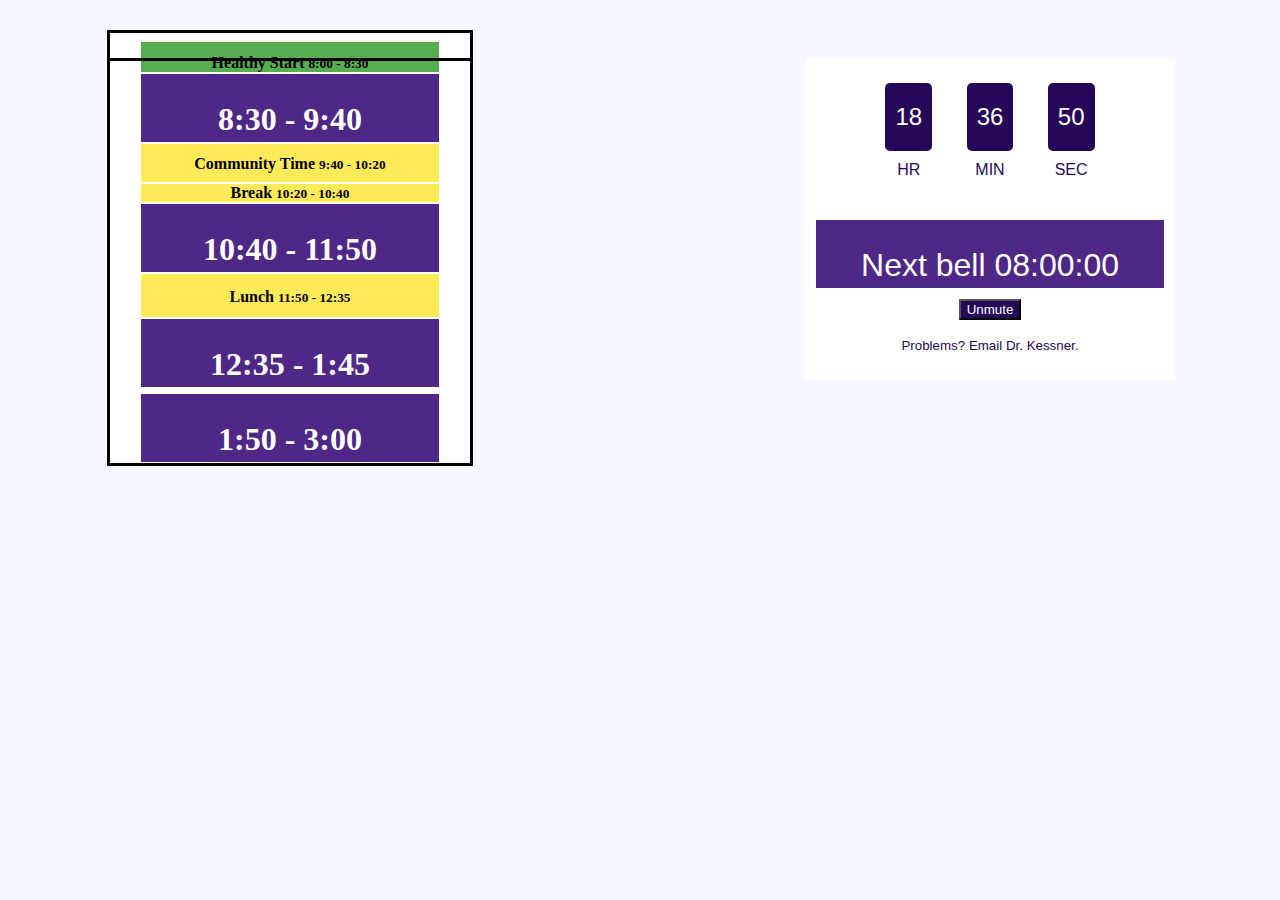
<file: schedule/index.html>
<!DOCTYPE html>
<html>
  <head>
    <title>
      Marlborough Bells
    </title>
    <link href="style.css" rel="stylesheet">
    <script src="bells.js"></script>
  </head>
  <body>
    
    <div id="clockSection">
      <div class="square">
        <div class="digits" id="chr">00</div>
        <div class="text">HR</div>
      </div>
      <div class="square">
        <div class="digits" id="cmin">00</div>
        <div class="text">MIN</div>
      </div>
      <div class="square">
        <div class="digits" id="csec">00</div>
        <div class="text">SEC</div>
      </div>
    </div>

    <div id="nextSection">
      <h1 class="header" id="nextBell">
        Next bell
      </h1>
      <div>
        <input type="button" value="Unmute" id="unmute"/>
      </div>
      <p>
      <small>Problems?  Email Dr. Kessner.</small>
      <p>
    </div>

    <div class="rectangle">
    <div id="line"></div>

    <div id="healthystart">
      <h4>Healthy Start <small>8:00 - 8:30</small></h4>
    </div>

    <div class="classday">
      <h1>8:30 - 9:40</h1>
      <h4 class="other">Community Time <small>9:40 - 10:20</small></h4>
      <h4 class="other" id="break">Break <small>10:20 - 10:40</small></h4>
      <h1>10:40 - 11:50</h1>
      <h4 id="lunch">Lunch  <small>11:50 - 12:35</small></h4>

      <h1>12:35 - 1:45</h1>
      <h1 id="lastClass">1:50 - 3:00</h1>
  </body>
</html>
</file>
<file: schedule/style.css>
#clockSection, #nextSection {
  font-family: Impact, sans-serif;
  position: relative;
  left: 350px;
  top: 50px;
}
.header {
  text-align: center;
  font-weight: normal;
  margin: 5px 0 10px 0;
}

#M {
    float: left;
    margin: 30px;
}

#unmute {
    background: #260859; /* dark purple */
    color: #fff;
}

#clockSection {
  margin: 0 auto;
  max-width: 350px;
  padding: 10px;
  background: #fff;
  text-align: center;
}
#clockSection .header {
  color: #c61d1d;
}
#clockSection .square {
  display: inline-block;
  padding: 10px;
  margin: 5px;
}
#clockSection .digits {
  font-size: 24px;
  background: #260859; /* dark purple */
  color: #fff;
  padding: 20px 10px;
  border-radius: 5px;
}
#clockSection .text {
  margin-top: 10px;
  color: #260859; /* dark purple */
}

/*  #ffd200; /* yellow */

#nextSection {
  margin: 0 auto;
  max-width: 350px;
  padding: 10px;
  color: #260859; /* dark purple */
  background: #fff;
  white-space: nowrap;
  text-align: center;
}

.rectangle {
  display: block;
  margin: auto;
  width: 300px;
  text-align: center;
  border-style: solid;
  padding-left: 30px;
  padding-right: 30px;
  background-color: white;
  position: relative;
  bottom:300px;
  right: 350px;

}
#healthystart {
  display: block;
  border-style: solid;
  border-color: white;
  border-width: 1px;
  background-color: #58ad50;
  margin-top: 0px;
  margin-bottom: 0px;
  height: 30px;
  text-align: center;
  vertical-align: middle;
  line-height:0px;
}
.classday {

}

.other {
  display: block;
  border-style: solid;
  border-color: white;
  border-width: 1px;

  background-color: #ffeb57;
  margin-top: 0px;
  margin-bottom: 0px;
  height: 38px;
  line-height: 40px;
}

h1 {
  display: block;
  border-style: solid;
  border-color: white;
  border-width: 1px;

  background-color: #4e2787;
  color: white;
  margin-top: 0px;
  margin-bottom: 0px;
  height: 68px;
  text-align: center;
  vertical-align: middle;
  line-height: 90px;
}
#lunch {
  display: block;
  border-style: solid;
  border-color: white;
  border-width: 1px;

  background-color: #ffeb57;
  margin-top: 0px;
  margin-bottom: 0px;
  height: 43px;
  line-height: 45px;
  color: black;
}

body {
  background-color: #f5f9ff;
}
#line{
width: 360px;
height: 5px;
border-bottom: 3px solid black;
position: relative;
top: 20px;
right:30px;
border-color: black;
}

#lastClass {
  margin-top: 5px;
}

#break {
  height: 18px;
  line-height: 18px;
}
</file>
